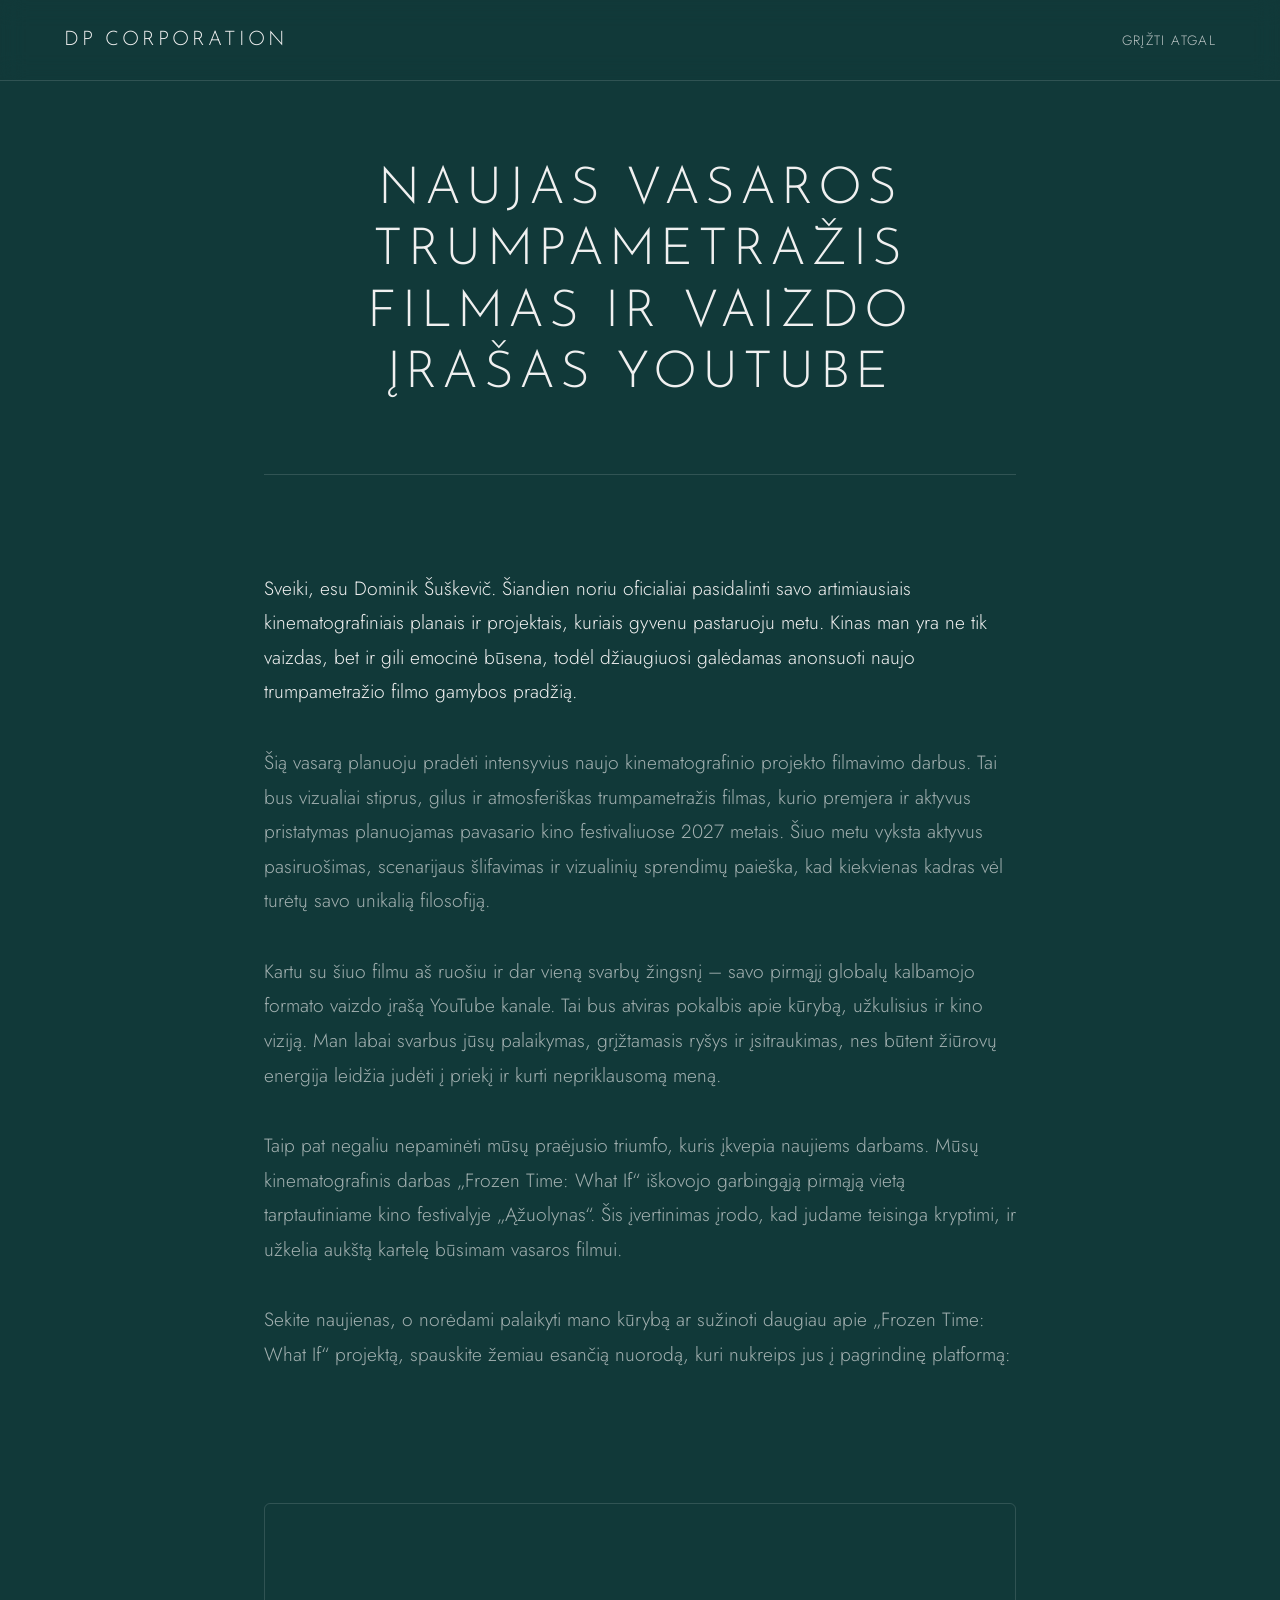
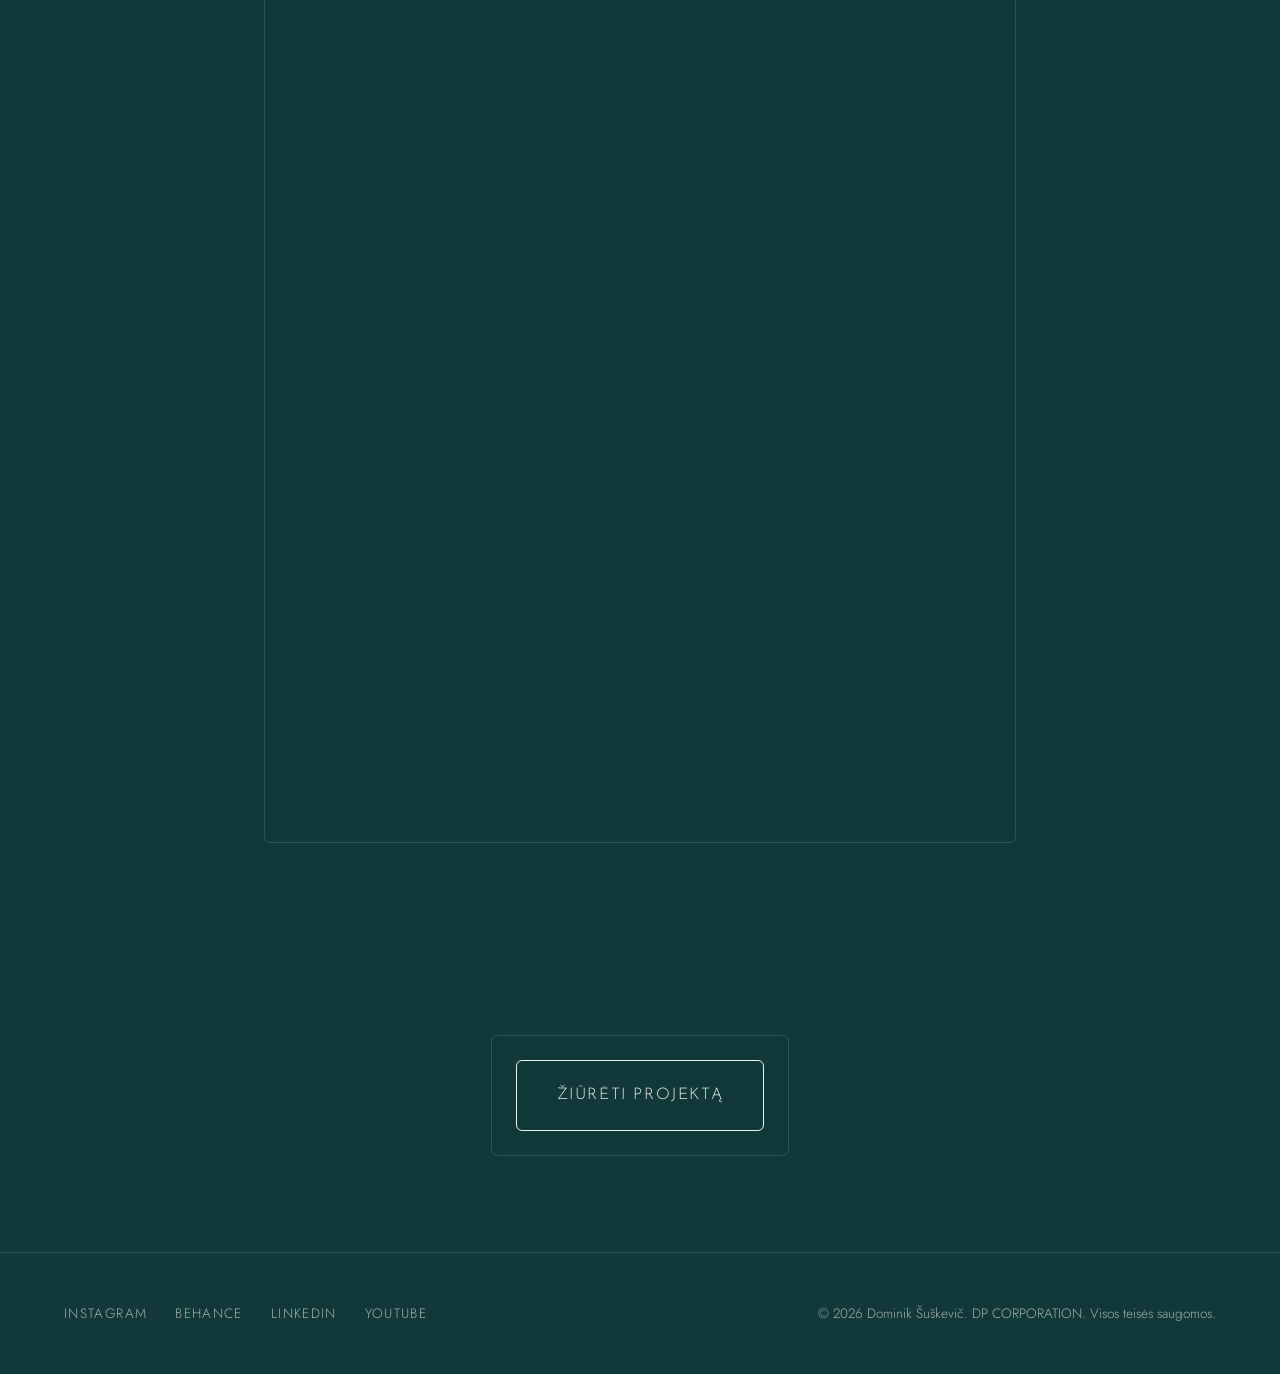
<file: cinema-announcement.html>
<!DOCTYPE html>
<html lang="lt">
<head>
    <meta charset="UTF-8">
    <meta name="viewport" content="width=device-width, initial-scale=1.0, shrink-to-fit=no">
    <meta http-equiv="X-UA-Compatible" content="IE=edge">
    <title>Naujas vasaros trumpametražis filmas | DP CORPORATION</title>
    <meta name="description" content="Dominik Šuškevič oficialiai anonsuoja naujo trumpametražio filmo gamybą ir pirmąjį globalų vaizdo įrašą YouTube kanale.">
    <meta name="keywords" content="fotosesijos Kaune, TFP fotografija Kaunas, Dominik Šuškevič, DP CORPORATION, DP Portfolio, nemokama fotosesija, kinematografinis stilius, video chronika, asmeninis portfolio, Kaunas photography, Frozen Time, trumpametražis filmas, naujas filmas">
    <meta name="robots" content="index, follow, max-image-preview:large, max-snippet:-1, max-video-preview:-1">
    <link rel="canonical" href="https://corporation.dominikphotofficial.lt/cinema-announcement.html">
    <meta name="author" content="Dominik Šuškevič">
    <meta name="theme-color" content="#113939">

    <meta name="geo.region" content="LT-KU">
    <meta name="geo.placename" content="Kaunas">
    <meta name="geo.position" content="54.898521;23.903597">
    <meta name="ICBM" content="54.898521, 23.903597">
    <meta name="DC.title" content="Naujas vasaros trumpametražis filmas | DP CORPORATION">

    <meta property="og:title" content="Naujas vasaros trumpametražis filmas | DP CORPORATION">
    <meta property="og:description" content="Dominik Šuškevič oficialiai anonsuoja naujo trumpametražio filmo gamybą ir pirmąjį globalų vaizdo įrašą YouTube kanale.">
    <meta property="og:image" content="https://i.postimg.cc/4NqyTsg1/LATVIJA-2025-33.jpg">
    <meta property="og:image:width" content="1200">
    <meta property="og:image:height" content="630">
    <meta property="og:image:type" content="image/jpeg">
    <meta property="og:url" content="https://corporation.dominikphotofficial.lt/cinema-announcement.html">
    <meta property="og:type" content="article">
    <meta property="og:locale" content="lt_LT">
    <meta property="og:site_name" content="DP CORPORATION">

    <meta name="twitter:card" content="summary_large_image">
    <meta name="twitter:title" content="Naujas vasaros trumpametražis filmas | DP CORPORATION">
    <meta name="twitter:description" content="Dominik Šuškevič oficialiai anonsuoja naujo trumpametražio filmo gamybą ir pirmąjį globalų vaizdo įrašą YouTube kanale.">
    <meta name="twitter:image" content="https://i.postimg.cc/4NqyTsg1/LATVIJA-2025-33.jpg">

    <meta http-equiv="Cache-Control" content="max-age=31536000, public">
    <meta http-equiv="Pragma" content="cache">
    <meta http-equiv="Expires" content="31536000">
    <meta name="format-detection" content="telephone=no">

    <link rel="icon" type="image/x-icon" href="favicon.ico">
    <link rel="icon" type="image/png" sizes="32x32" href="favicon-32x32.png">
    <link rel="icon" type="image/png" sizes="16x16" href="favicon-16x16.png">
    <link rel="apple-touch-icon" sizes="180x180" href="apple-touch-icon.png">
    <link rel="manifest" href="site.webmanifest">

    <link rel="preconnect" href="https://fonts.googleapis.com">
    <link rel="preconnect" href="https://fonts.gstatic.com" crossorigin>
    <link href="https://fonts.googleapis.com/css2?family=Josefin+Sans:wght@300;400&family=Jost:wght@300;400&display=swap" rel="stylesheet">
    <link rel="stylesheet" href="style.css">

    <script type="application/ld+json">
    {
      "@context": "https://schema.org",
      "@graph": [
        {
          "@type": "AboutPage",
          "@id": "https://corporation.dominikphotofficial.lt/cinema-announcement.html/#webpage",
          "url": "https://corporation.dominikphotofficial.lt/cinema-announcement.html",
          "name": "Naujas vasaros trumpametražis filmas | DP CORPORATION"
        },
        {
          "@type": "Article",
          "@id": "https://corporation.dominikphotofficial.lt/cinema-announcement.html/#article",
          "isPartOf": {
            "@id": "https://corporation.dominikphotofficial.lt/cinema-announcement.html/#webpage"
          },
          "headline": "Naujas vasaros trumpametražis filmas ir vaizdo įrašas YouTube",
          "description": "Dominik Šuškevič oficialiai anonsuoja naujo trumpametražio filmo gamybą ir pirmąjį globalų vaizdo įrašą YouTube kanale.",
          "author": {
            "@type": "Person",
            "name": "Dominik Šuškevič",
            "url": "https://corporation.dominikphotofficial.lt/"
          },
          "publisher": {
            "@type": "Organization",
            "name": "DP CORPORATION",
            "logo": {
              "@type": "ImageObject",
              "url": "https://i.postimg.cc/4NqyTsg1/LATVIJA-2025-33.jpg"
            }
          },
          "mainEntityOfPage": "https://corporation.dominikphotofficial.lt/cinema-announcement.html"
        }
      ]
    }
    </script>
</head>
<body>
    <header class="site-header">
        <div class="container header-inner">
            <a href="index.html" class="logo">DP CORPORATION</a>
            <nav class="main-nav">
                <a href="index.html#naujienos">Grįžti atgal</a>
            </nav>
        </div>
    </header>

    <main class="page-padding">
        <article class="container article-container">
            <header class="article-header reveal">
                <h1 class="article-title">Naujas vasaros trumpametražis filmas ir vaizdo įrašas YouTube</h1>
            </header>

            <div class="article-content reveal">
                <p>Sveiki, esu Dominik Šuškevič. Šiandien noriu oficialiai pasidalinti savo artimiausiais kinematografiniais planais ir projektais, kuriais gyvenu pastaruoju metu. Kinas man yra ne tik vaizdas, bet ir gili emocinė būsena, todėl džiaugiuosi galėdamas anonsuoti naujo trumpametražio filmo gamybos pradžią.</p>
                
                <p>Šią vasarą planuoju pradėti intensyvius naujo kinematografinio projekto filmavimo darbus. Tai bus vizualiai stiprus, gilus ir atmosferiškas trumpametražis filmas, kurio premjera ir aktyvus pristatymas planuojamas pavasario kino festivaliuose 2027 metais. Šiuo metu vyksta aktyvus pasiruošimas, scenarijaus šlifavimas ir vizualinių sprendimų paieška, kad kiekvienas kadras vėl turėtų savo unikalią filosofiją.</p>
                
                <p>Kartu su šiuo filmu aš ruošiu ir dar vieną svarbų žingsnį – savo pirmąjį globalų kalbamojo formato vaizdo įrašą YouTube kanale. Tai bus atviras pokalbis apie kūrybą, užkulisius ir kino viziją. Man labai svarbus jūsų palaikymas, grįžtamasis ryšys ir įsitraukimas, nes būtent žiūrovų energija leidžia judėti į priekį ir kurti nepriklausomą meną.</p>
                
                <p>Taip pat negaliu nepaminėti mūsų praėjusio triumfo, kuris įkvepia naujiems darbams. Mūsų kinematografinis darbas „Frozen Time: What If“ iškovojo garbingąją pirmąją vietą tarptautiniame kino festivalyje „Ąžuolynas“. Šis įvertinimas įrodo, kad judame teisinga kryptimi, ir užkelia aukštą kartelę būsimam vasaros filmui.</p>
                
                <p>Sekite naujienas, o norėdami palaikyti mano kūrybą ar sužinoti daugiau apie „Frozen Time: What If“ projektą, spauskite žemiau esančią nuorodą, kuri nukreips jus į pagrindinę platformą:</p>
            </div>

            <section class="tfp-gallery section reveal">
                <div class="grid gallery-grid">
                    <div class="gallery-item empty-gallery-item"></div>
                </div>
            </section>

            <div class="cta-section reveal">
                <div class="cta-frame">
                    <a href="https://portfolio.dominikphotofficial.lt/frozen-time.html" class="btn btn-large" target="_blank" rel="noopener noreferrer">Žiūrėti projektą</a>
                </div>
            </div>
        </article>
    </main>

    <footer class="site-footer">
        <div class="container footer-inner">
            <div class="footer-links">
                <a href="https://instagram.com/dominikphotofficial" target="_blank" rel="noopener noreferrer">Instagram</a>
                <a href="https://behance.net/dominikphotofficial" target="_blank" rel="noopener noreferrer">Behance</a>
                <a href="https://linkedin.com/in/dominikphotofficial" target="_blank" rel="noopener noreferrer">LinkedIn</a>
                <a href="https://youtube.com/@dominikphotofficial" target="_blank" rel="noopener noreferrer">YouTube</a>
            </div>
            <div class="footer-copyright">
                <p>&copy; 2026 Dominik Šuškevič. DP CORPORATION. Visos teisės saugomos.</p>
            </div>
        </div>
    </footer>

    <script src="script.js"></script>
</body>
</html>
</file>
<file: style.css>
:root {
    --bg-dark: #113939;
    --text-main: #f0f0f0;
    --text-muted: rgba(240, 240, 240, 0.65);
    --border-light: rgba(143, 164, 162, 0.25);
    --border-hover: rgba(143, 164, 162, 0.7);
    --radius: 6px;
    
    --font-head: 'Josefin Sans', sans-serif;
    --font-body: 'Jost', sans-serif;
    
    --transition-smooth: 0.5s cubic-bezier(0.25, 0.46, 0.45, 0.94);
    
    --spacing-sm: 1.5rem;
    --spacing-md: 3rem;
    --spacing-lg: 6rem;
    --spacing-xl: 10rem;
}

* {
    margin: 0;
    padding: 0;
    box-sizing: border-box;
}

body {
    background-color: var(--bg-dark);
    color: var(--text-main);
    font-family: var(--font-body);
    font-weight: 300;
    line-height: 1.8;
    -webkit-font-smoothing: antialiased;
    -moz-osx-font-smoothing: grayscale;
    overflow-x: hidden;
}

h1, h2, h3, h4, .logo {
    font-family: var(--font-head);
    text-transform: uppercase;
    font-weight: 300;
    letter-spacing: 0.1em;
}

a {
    color: var(--text-main);
    text-decoration: none;
    transition: all var(--transition-smooth);
}

img {
    max-width: 100%;
    height: auto;
    display: block;
}

.container {
    width: 100%;
    max-width: 1200px;
    margin: 0 auto;
    padding: 0 var(--spacing-sm);
}

.section {
    padding: var(--spacing-lg) 0;
}

.page-padding {
    padding-top: var(--spacing-xl);
    padding-bottom: var(--spacing-lg);
}

.site-header {
    position: fixed;
    top: 0;
    left: 0;
    width: 100%;
    z-index: 1000;
    background: transparent;
    border-bottom: 1px solid var(--border-light);
    backdrop-filter: blur(12px);
    -webkit-backdrop-filter: blur(12px);
    transition: background-color var(--transition-smooth);
}

.site-header.scrolled {
    background: rgba(17, 57, 57, 0.85);
}

.header-inner {
    display: flex;
    justify-content: space-between;
    align-items: center;
    height: 80px;
}

.logo {
    font-size: 1.25rem;
    letter-spacing: 0.15em;
}

.main-nav {
    display: flex;
    gap: var(--spacing-md);
}

.main-nav a {
    font-size: 0.85rem;
    text-transform: uppercase;
    letter-spacing: 0.1em;
    opacity: 0.75;
}

.main-nav a:hover {
    opacity: 1;
}

.mobile-menu-toggle {
    display: none;
    background: transparent;
    border: 1px solid var(--border-light);
    color: var(--text-main);
    padding: 0.5rem 1rem;
    border-radius: var(--radius);
    font-family: var(--font-head);
    text-transform: uppercase;
    font-size: 0.8rem;
    cursor: pointer;
    letter-spacing: 0.05em;
    transition: border-color var(--transition-smooth);
}

.hero {
    position: relative;
    height: 100vh;
    display: flex;
    align-items: center;
    justify-content: center;
    text-align: center;
    overflow: hidden;
}

.hero-video {
    position: absolute;
    top: 0;
    left: 0;
    width: 100%;
    height: 100%;
    object-fit: cover;
    z-index: -2;
    opacity: 0.35;
    filter: grayscale(20%);
}

.hero-overlay {
    position: absolute;
    top: 0;
    left: 0;
    width: 100%;
    height: 100%;
    background: radial-gradient(circle at center, transparent 0%, var(--bg-dark) 100%);
    z-index: -1;
}

.hero-content h1 {
    font-size: clamp(2.5rem, 6vw, 5.5rem);
    margin-bottom: 1rem;
    letter-spacing: 0.15em;
}

.slogan {
    font-size: clamp(1rem, 2vw, 1.25rem);
    letter-spacing: 0.08em;
    opacity: 0.8;
}

.section-title {
    font-size: 1.75rem;
    margin-bottom: var(--spacing-md);
    border-bottom: 1px solid var(--border-light);
    padding-bottom: 0.5rem;
    display: inline-block;
}

.grid {
    display: grid;
    gap: var(--spacing-md);
}

.cards-grid {
    grid-template-columns: repeat(auto-fit, minmax(320px, 1fr));
}

.card {
    border: 1px solid var(--border-light);
    border-radius: var(--radius);
    padding: var(--spacing-md);
    display: flex;
    flex-direction: column;
    justify-content: space-between;
    background: transparent;
    transition: border-color var(--transition-smooth), transform var(--transition-smooth);
}

.card:hover {
    border-color: var(--border-hover);
    transform: translateY(-2px);
}

.card-title {
    font-size: 1.25rem;
    margin-bottom: 1.25rem;
    line-height: 1.4;
}

.card-desc {
    color: var(--text-muted);
    font-size: 1rem;
    margin-bottom: var(--spacing-md);
}

.btn {
    display: inline-block;
    padding: 0.8rem 1.75rem;
    border: 1px solid var(--border-light);
    border-radius: var(--radius);
    font-family: var(--font-head);
    text-transform: uppercase;
    font-size: 0.85rem;
    letter-spacing: 0.1em;
    text-align: center;
    background: transparent;
    align-self: flex-start;
    cursor: pointer;
    transition: border-color var(--transition-smooth), background-color var(--transition-smooth);
}

.btn:hover {
    border-color: var(--text-main);
    background-color: rgba(240, 240, 240, 0.03);
}

.btn-large {
    padding: 1.25rem 2.5rem;
    font-size: 1rem;
    border-color: var(--text-main);
}

.about-grid {
    display: grid;
    grid-template-columns: 1fr 1.5fr;
    gap: var(--spacing-lg);
    align-items: center;
}

.about-image-wrapper {
    border: 1px solid var(--border-light);
    border-radius: var(--radius);
    padding: 0.75rem;
    background: transparent;
}

.about-image {
    border-radius: calc(var(--radius) - 2px);
    width: 100%;
    filter: grayscale(15%) contrast(105%);
}

.about-text p {
    font-size: 1.15rem;
    margin-bottom: 1.75rem;
    color: var(--text-muted);
}

.about-text p:first-of-type {
    color: var(--text-main);
}

.gallery-grid {
    grid-template-columns: repeat(auto-fit, minmax(300px, 1fr));
}

.gallery-item {
    border: 1px solid var(--border-light);
    border-radius: var(--radius);
    overflow: hidden;
    aspect-ratio: 4/5;
    background: transparent;
}

.gallery-item img {
    width: 100%;
    height: 100%;
    object-fit: cover;
    filter: grayscale(20%);
    transition: transform var(--transition-smooth), filter var(--transition-smooth);
}

.gallery-item:hover img {
    transform: scale(1.02);
    filter: grayscale(0%);
}

.empty-gallery-item {
    border: 1px solid var(--border-light);
    background: transparent;
}

.article-container {
    max-width: 800px;
    margin: 0 auto;
}

.article-header {
    text-align: center;
    margin-bottom: var(--spacing-lg);
    border-bottom: 1px solid var(--border-light);
    padding-bottom: var(--spacing-md);
}

.article-title {
    font-size: clamp(2.2rem, 4.5vw, 3.2rem);
    margin-bottom: 1.25rem;
    line-height: 1.2;
}

.article-content p {
    font-size: 1.2rem;
    margin-bottom: 2.25rem;
    color: var(--text-muted);
}

.article-content p:first-of-type {
    color: var(--text-main);
}

.cta-section {
    margin-top: var(--spacing-lg);
    display: flex;
    justify-content: center;
}

.cta-frame {
    border: 1px solid var(--border-light);
    border-radius: var(--radius);
    padding: var(--spacing-sm);
    background: transparent;
}

.site-footer {
    border-top: 1px solid var(--border-light);
    padding: var(--spacing-md) 0;
    margin-top: auto;
}

.footer-inner {
    display: flex;
    justify-content: space-between;
    align-items: center;
    flex-wrap: wrap;
    gap: var(--spacing-sm);
}

.footer-links {
    display: flex;
    gap: 1.75rem;
}

.footer-links a {
    font-size: 0.85rem;
    text-transform: uppercase;
    letter-spacing: 0.1em;
    color: var(--text-muted);
}

.footer-links a:hover {
    color: var(--text-main);
}

.footer-copyright {
    font-size: 0.85rem;
    color: var(--text-muted);
}

.reveal {
    opacity: 0;
    transform: translateY(30px);
    transition: opacity 0.9s cubic-bezier(0.25, 0.46, 0.45, 0.94), transform 0.9s cubic-bezier(0.25, 0.46, 0.45, 0.94);
}

.reveal.active {
    opacity: 1;
    transform: translateY(0);
}

@media (max-width: 900px) {
    .about-grid {
        grid-template-columns: 1fr;
    }
    .footer-inner {
        flex-direction: column;
        text-align: center;
    }
    .main-nav {
        display: none;
    }
    .mobile-menu-toggle {
        display: block;
    }
}
</file>
